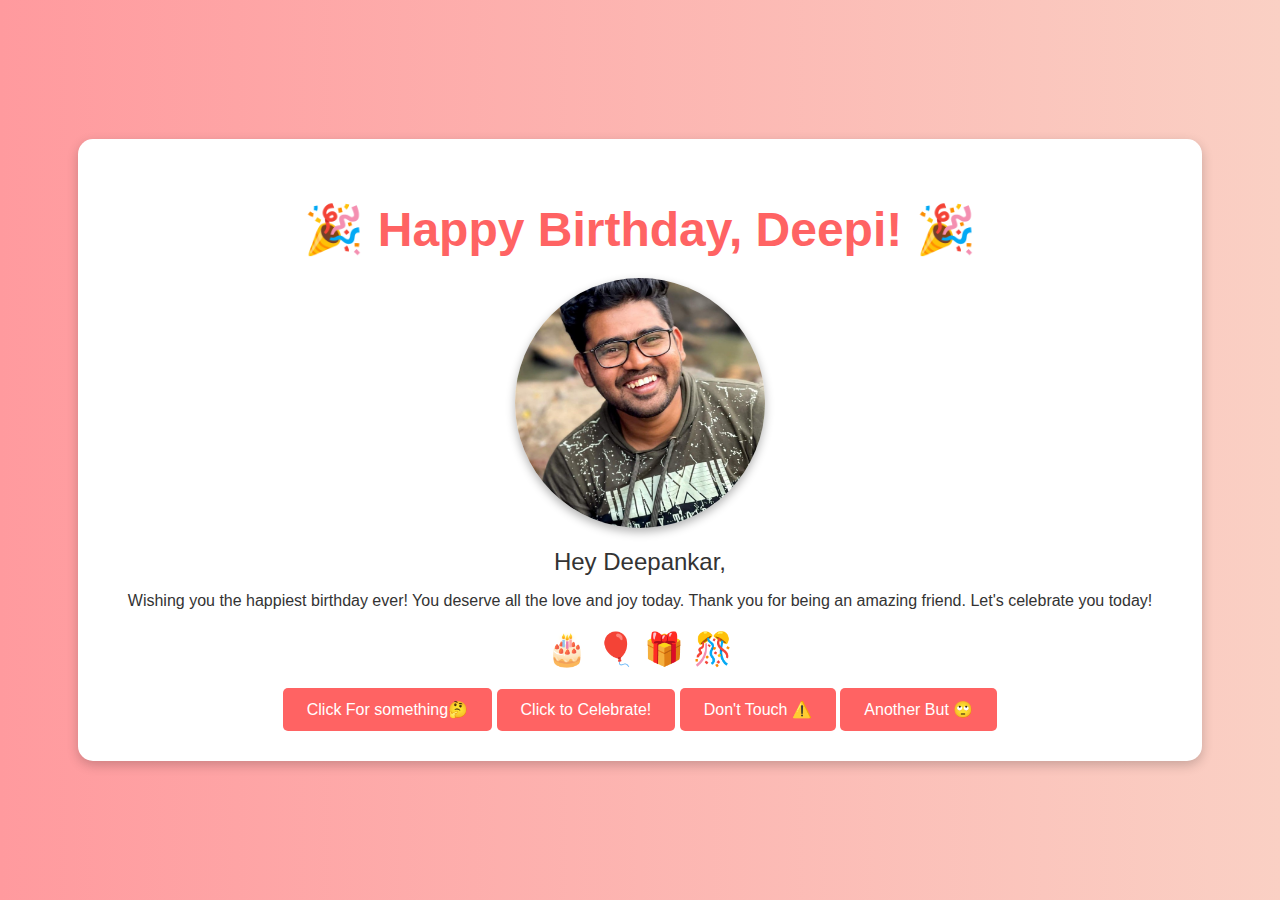
<file: three/index.html>
<!DOCTYPE html>
<html lang="en">
<head>
  <meta charset="UTF-8">
  <meta name="viewport" content="width=device-width, initial-scale=1.0">
  <title>Happy Birthday!</title>
  <link rel="stylesheet" href="styles.css">
</head>
<body>
  <div class="container">
    <h1>🎉 Happy Birthday,  Deepi! 🎉</h1>
    <!-- <h2>hii</h2> -->
    <div class="photo-slideshow">
      <img src="./asset/dipankar1.jpeg" alt="Friend Photo 1" class="photo active">
      <img src="./asset/dipankar2.jpeg" alt="Friend Photo 2" class="photo">
      <img src="./asset/dipankar3.jpeg" alt="Friend Photo 3" class="photo">
      <img src="./asset/dipankar4.jpeg" alt="Friend Photo 4" class="photo">
      <img src="./asset/dipankar5.jpeg" alt="Friend Photo 5" class="photo">
    </div>
    <p class="message">Hey Deepankar,</p>
    <p>Wishing you the happiest birthday ever! You deserve all the love and joy today. Thank you for being an amazing friend. Let's celebrate you today!</p>
    <div class="animation">
      🎂 🎈 🎁 🎊
    </div>
    <button class="pic_edit"><a href="./photo.html" target="_blank">Click For something🤔</a> </button>
    <button onclick="celebrate()">Click to Celebrate!</button>
    <button class="video_edit"><a href="./video.html" target="_blank">Don't Touch ⚠️</a></button>
    <button class="video_edit"><a href="./music.html" target="_blank">Another But 🙄</a></button>
  </div>

   

  <script>
    let currentPhoto = 0;
    const photos = document.querySelectorAll('.photo');

    function showNextPhoto() {
      photos[currentPhoto].classList.remove('active');
      currentPhoto = (currentPhoto + 1) % photos.length;
      photos[currentPhoto].classList.add('active');
    }

    setInterval(showNextPhoto, 3000); // Change photo every 3 seconds

    function celebrate() {
      const animation = document.querySelector('.animation');
      animation.innerHTML += ' 🎉✨';
      alert('Wishing you endless happiness!');
    }
  </script>
</body>
</html>
</file>
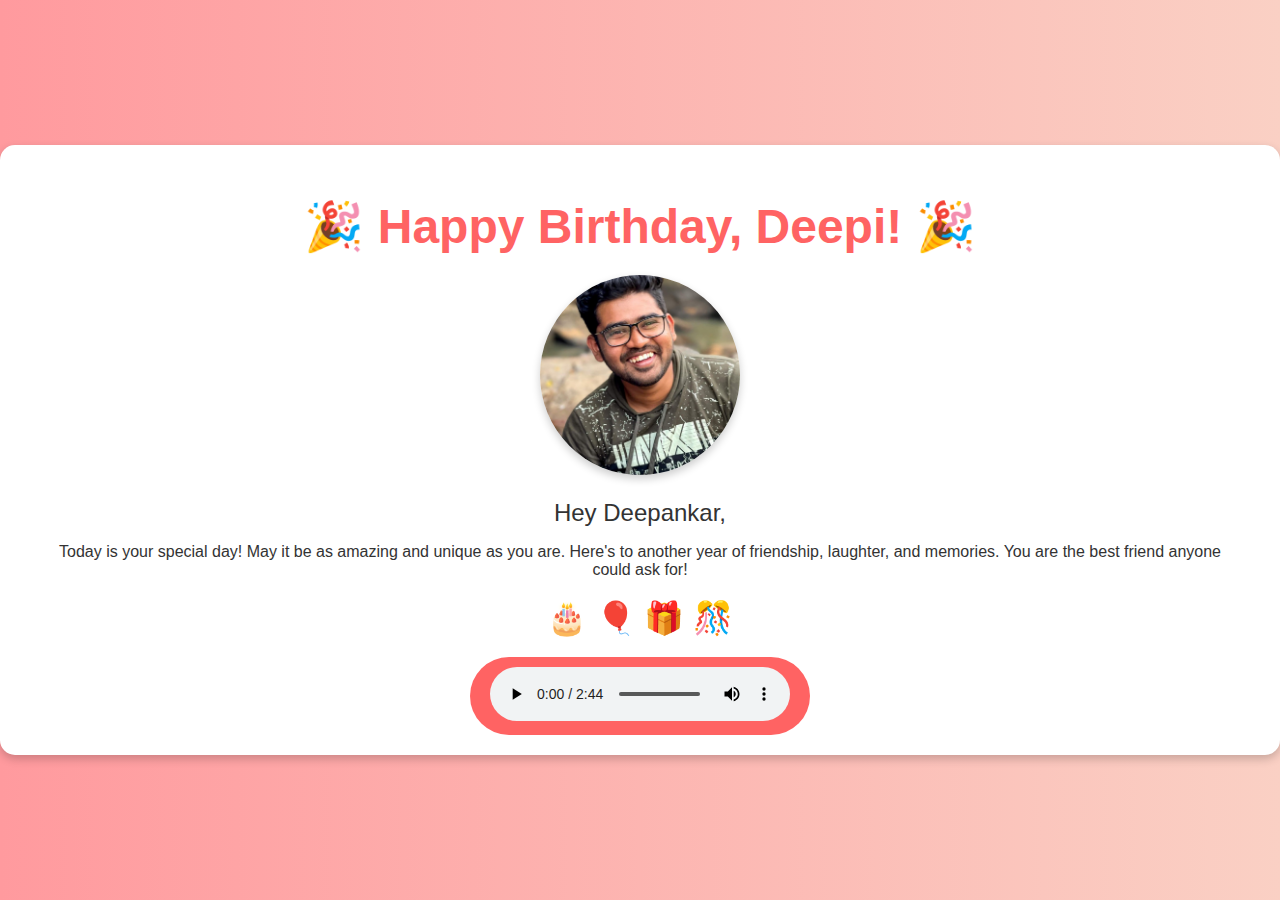
<file: three/music.html>
<!DOCTYPE html>
<html lang="en">
<head>
  <meta charset="UTF-8">
  <meta name="viewport" content="width=device-width, initial-scale=1.0">
  <title>Happy Birthday</title>
  <link rel="stylesheet" href="./music.css">
</head>
<body>
  <div class="container">
    <h1>🎉 Happy Birthday, Deepi! 🎉</h1>
    <div class="photo-container">
      <img src="./asset/dipankar1.jpeg" alt="Best Friend Photo" class="photo">
    </div>
    <p class="message">Hey Deepankar,</p>
    <p>Today is your special day! May it be as amazing and unique as you are. Here's to another year of friendship, laughter, and memories. You are the best friend anyone could ask for!</p>
    <div class="animation">
      🎂 🎈 🎁 🎊
    </div>
    <!-- <button onclick="celebrate()">Click to Celebrate!</button> -->
    <button><audio src="./asset/SaveInsta.to_AQMiFKz3c9MmxXsmp4wSE28qWBnqlvDYKowoiw5VrLYTI5sOQwgL9o7H6ruYfCaZaSF2CFecml3OYRf8y716x2tm.mp4" controls autoplay loop></audio></button>
  </div>

  <script>
    function celebrate() {
      const animation = document.querySelector('.animation');
      animation.innerHTML += ' 🎉✨';
      alert('Happy Birthday, Deepi!');
    }
  </script>
</body>
</html>
</file>
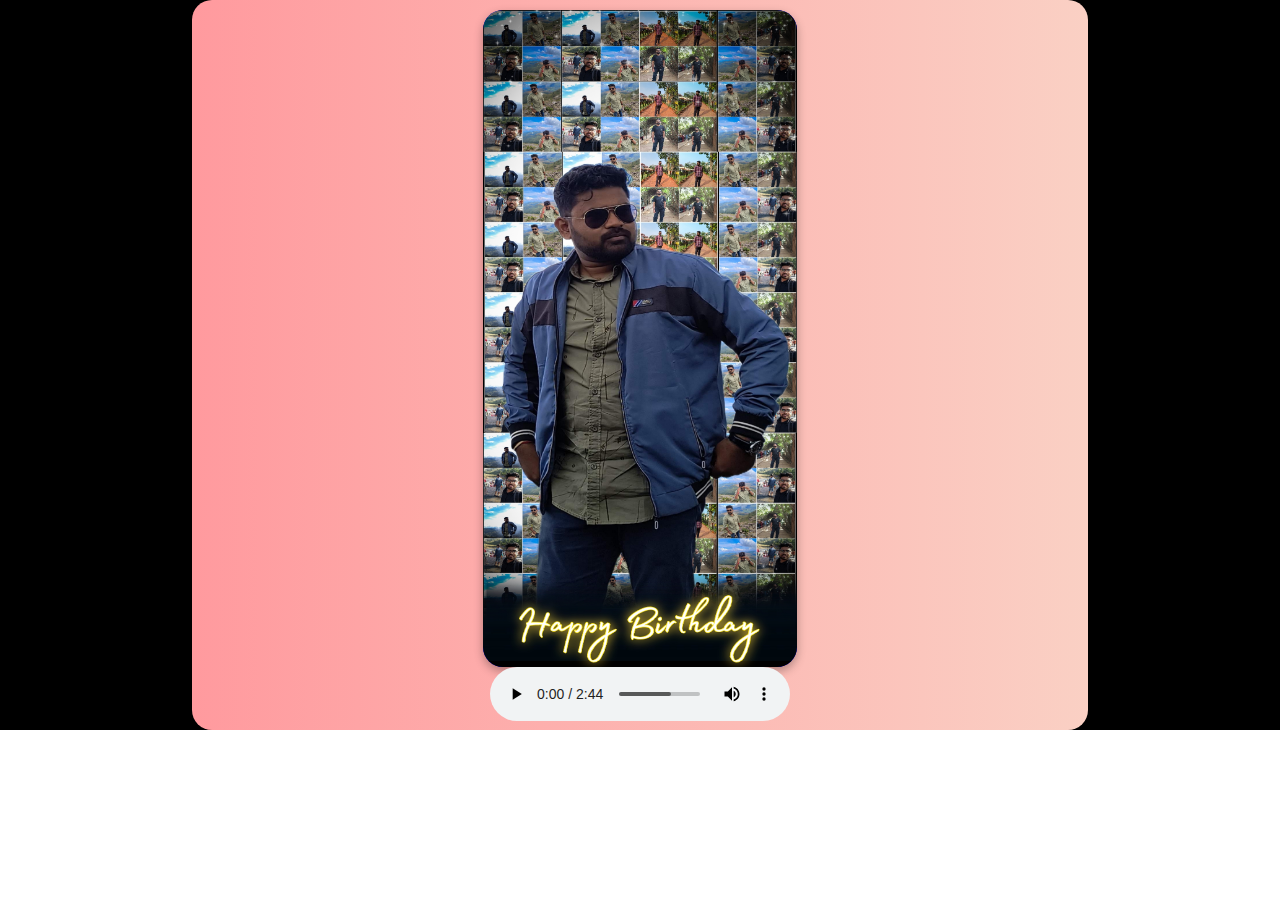
<file: three/photo.html>
<!DOCTYPE html>
<html lang="en">
<head>
    <meta charset="UTF-8">
    <meta name="viewport" content="width=device-width, initial-scale=1.0">
    <title>Happy Birthday</title>
    <link rel="stylesheet" href="./photo.css">
</head>
<body>
    <main>
        <section>
            <div>
                <img src="./asset/Edit_dipankar.jpg" alt="">
            </div>
            <!-- <h1>Happy Birthday</h1> -->
            <audio src="./asset/SaveInsta.to_AQMiFKz3c9MmxXsmp4wSE28qWBnqlvDYKowoiw5VrLYTI5sOQwgL9o7H6ruYfCaZaSF2CFecml3OYRf8y716x2tm.mp4" loop controls autoplay></audio>
        </section>
    </main>
</body>
</html>
</file>
<file: three/styles.css>
body {
    font-family: 'Arial', sans-serif;
    margin: 0;
    padding: 0;
    background: linear-gradient(to right, #ff9a9e, #fad0c4);
    display: flex;
    justify-content: center;
    align-items: center;
    height: 100vh;
    color: #333;
  }
  
  .container {
    text-align: center;
    background: #fff;
    padding: 30px 50px;
    border-radius: 15px;
    box-shadow: 0 4px 12px rgba(0, 0, 0, 0.2);
    animation: fadeIn 2s ease-out;
  }
  
  h1 {
    color: #ff6363;
    font-size: 3rem;
    margin-bottom: 20px;
    animation: bounce 1.5s infinite;
  }
  
  .photo-slideshow {
    position: relative;
    width: 250px;
    height: 250px;
    margin: 20px auto;
    overflow: hidden;
    border-radius: 50%;
    box-shadow: 0 4px 10px rgba(0, 0, 0, 0.3);
  }
  
  .photo {
    position: absolute;
    top: 50%;
    left: 50%;
    width: 100%;
    height: 100%;
    object-fit: cover;
    transform: translate(-50%, -50%);
    opacity: 0;
    transition: opacity 1.5s ease-in-out;
  }
  
  .photo.active {
    opacity: 1;
  }
  
  .message {
    font-size: 1.5rem;
    margin: 10px 0;
  }
  
  .animation {
    font-size: 2rem;
    margin: 20px 0;
    animation: glow 1.5s infinite alternate;
  }
  
  button {
    background: #ff6363;
    color: white;
    border: none;
    padding: 12px 24px;
    border-radius: 5px;
    cursor: pointer;
    font-size: 1rem;
    transition: background 0.3s;
  }
  
  button:hover {
    background: #e05353;
  }
  .pic_edit>a{
    text-decoration: none;
    color: white;
  }
  .video_edit>a{
    text-decoration: none;
    color: white;
  }
  
  /* Animations */
  @keyframes fadeIn {
    from {
      opacity: 0;
    }
    to {
      opacity: 1;
    }
  }
  
  @keyframes bounce {
    0%, 100% {
      transform: translateY(0);
    }
    50% {
      transform: translateY(-10px);
    }
  }
  
  @keyframes glow {
    from {
      text-shadow: 0 0 10px #ff6363;
    }
    to {
      text-shadow: 0 0 20px #ff0000;
    }
  }
</file>
<file: three/music.css>
body {
    font-family: 'Arial', sans-serif;
    margin: 0;
    padding: 0;
    background: linear-gradient(to right, #ff9a9e, #fad0c4);
    display: flex;
    justify-content: center;
    align-items: center;
    height: 100vh;
    color: #333;
  }
  
  .container {
    text-align: center;
    background: #fff;
    padding: 20px 40px;
    border-radius: 15px;
    box-shadow: 0 4px 10px rgba(0, 0, 0, 0.2);
    animation: fadeIn 2s ease-out;
  }
  
  h1 {
    color: #ff6363;
    font-size: 3rem;
    margin-bottom: 20px;
    animation: bounce 1.5s infinite;
  }
  
  .photo-container {
    margin: 20px 0;
  }
  
  .photo {
    /* background-color: red;'';''''' */
    width: 200px;
    height: 200px;
    border-radius: 50%;
    object-fit: cover;
    box-shadow: 0 4px 8px rgba(0, 0, 0, 0.2);
    animation: rotate 8s infinite linear;
  }

  .photo:hover{
    width: 250px;
    height: 250px;
    border-radius: 50%;
    object-fit: cover;
    box-shadow: 0 4px 8px rgba(0, 0, 0, 0.2);
    transition: all 2s;
    cursor: pointer;
    animation:0;
  }
  
  .message {
    font-size: 1.5rem;
    margin: 10px 0;
  }
  
  .animation {
    font-size: 2rem;
    margin: 20px 0;
    animation: glow 1.5s infinite alternate;
  }
  
  button {
    background: #ff6363;
    color: white;
    border: none;
    padding: 10px 20px;
    border-radius: 5px;
    cursor: pointer;
    font-size: 1rem;
    transition: background 0.3s;
    border-radius: 70px;
  }
  
  button:hover {
    background: #e05353;
  }
  button>audio{
    /* background-color: yellow; */
    color: yellow;
  }
  
  /* Animations */
  @keyframes fadeIn {
    from {
      opacity: 0;
    }
    to {
      opacity: 1;
    }
  }
  
  @keyframes bounce {
    0%, 100% {
      transform: translateY(0);
    }
    50% {
      transform: translateY(-10px);
    }
  }
  
  @keyframes rotate {
    0% {
      transform: rotate(0deg);
    }
    100% {
      transform: rotate(360deg);
    }
  }
  
  @keyframes glow {
    from {
      text-shadow: 0 0 10px #ff6363;
    }
    to {
      text-shadow: 0 0 20px #ff0000;
    }
  }
</file>
<file: three/photo.css>
*{
    padding: 0;
    margin: 0;
    box-sizing: border-box;
}
main{
    background-color:  black;
    width: 100%;
    height: auto;
    display: flex;
    align-items: center;
    justify-content: center;
}
section{
    background: linear-gradient(to right, #ff9a9e, #fad0c4);
    width: 70%;
    height: 730px;
    border-radius: 20px;
    display: flex;
    justify-content: center;
    align-items: center;
    flex-direction: column;
}
div{
    width: 35%;
    height: 90%;
    background-color: blue;
    border-radius: 20px;
    overflow: hidden;
    box-shadow: 0 4px 10px rgba(0, 0, 0, 0.3);
}
div>img{
    height: 100%;
    width: 100%;
}
</file>
